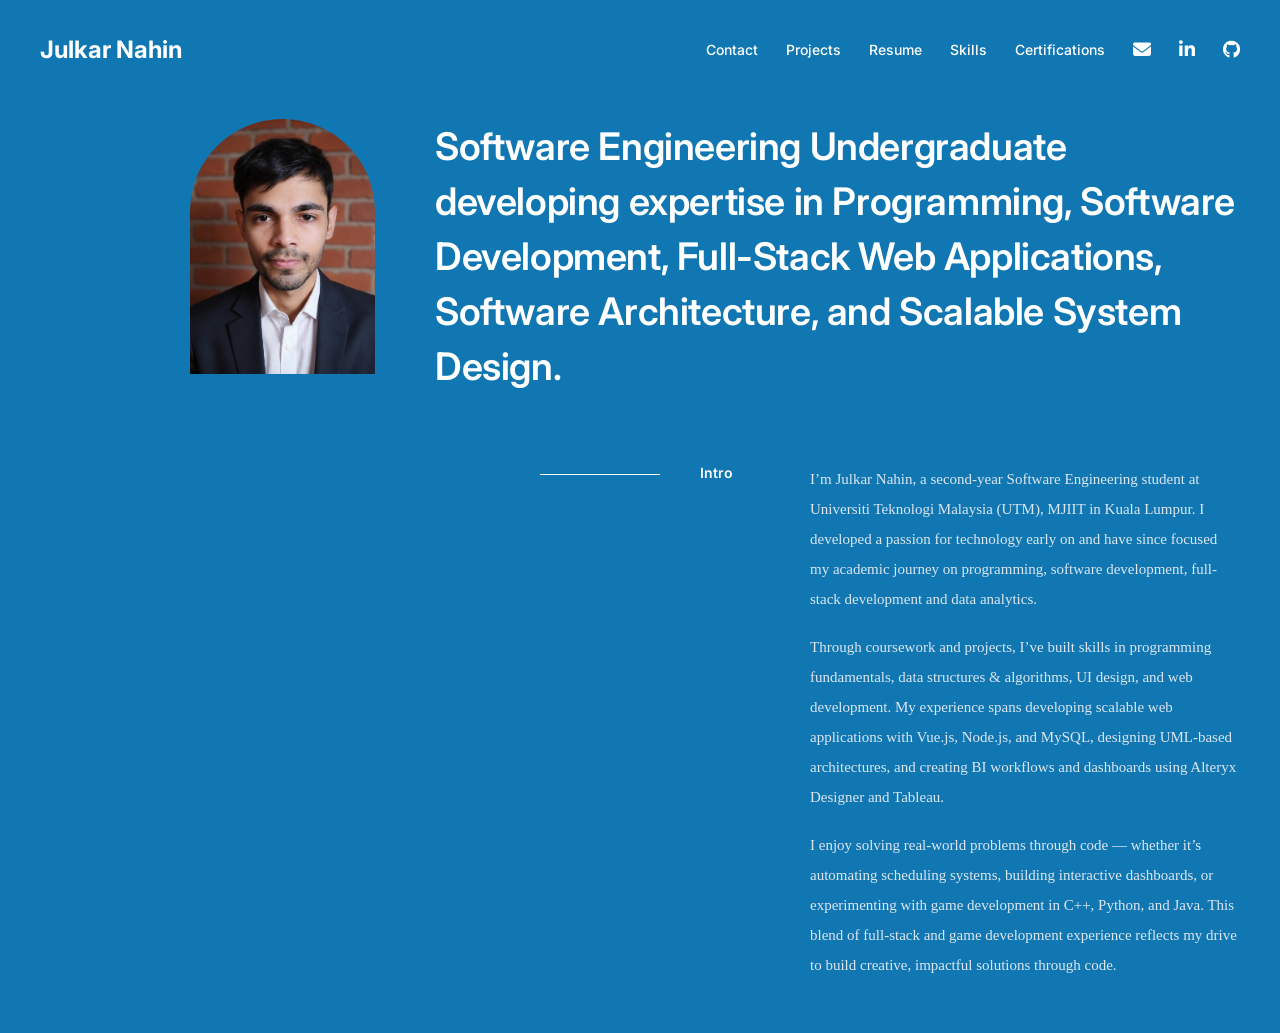
<file: index.html>
<!DOCTYPE html>
<html lang="en">

<head>
    <meta charset="UTF-8">
    <meta name="viewport" content="width=device-width, initial-scale=1.0">
    <title>Julkar Nahin</title>

    <link rel="stylesheet" href="style.css">

    <link rel="stylesheet"
    href="https://cdnjs.cloudflare.com/ajax/libs/font-awesome/6.5.1/css/all.min.css">
</head>

<body>

<div class="wrapper">

    <header>

        <div class="logo">
            Julkar Nahin
        </div>

        <nav>

            <a href="contact.html">Contact</a>
            <a href="projects.html">Projects</a>
            <a href="resume.html">Resume</a>
            <a href="skills.html">Skills</a>
            <a href="certifications.html">Certifications</a>

            <a href="mailto:julkarnahin615@gmail.com" target="_blank" aria-label="Email">
                <i class="fa-solid fa-envelope"></i>
            </a>

            <a href="https://linkedin.com/in/julkar-nahin" target="_blank" aria-label="LinkedIn">
                <i class="fa-brands fa-linkedin-in"></i>
            </a>

            <a href="https://github.com/JulkarNahin" target="_blank" aria-label="GitHub">
                <i class="fa-brands fa-github"></i>
            </a>

        </nav>

    </header>

    <main>

        <section class="hero">

            <div class="hero-image">
                <img src="images/profile.png" alt="Julkar Nahin">
            </div>

            <div class="hero-text">

                <h1>
                    Software Engineering Undergraduate developing expertise in Programming, Software Development, Full-Stack Web Applications, Software Architecture, and Scalable System Design.
                </h1>

            </div>

        </section>

        <section class="intro">

            <div class="line"></div>

            <div class="intro-title">
                Intro
            </div>

            <div class="intro-text">

                <p>
                    I’m Julkar Nahin, a second-year Software Engineering student at Universiti Teknologi Malaysia (UTM), MJIIT in Kuala Lumpur. I developed a passion for technology early on and have since focused my academic journey on programming, software development, full-stack development and data analytics.
                </p>

                <p>
                    Through coursework and projects, I’ve built skills in programming fundamentals, data structures & algorithms, UI design, and web development. My experience spans developing scalable web applications with Vue.js, Node.js, and MySQL, designing UML-based architectures, and creating BI workflows and dashboards using Alteryx Designer and Tableau.
                </p>

                <p>
                    I enjoy solving real-world problems through code — whether it’s automating scheduling systems, building interactive dashboards, or experimenting with game development in C++, Python, and Java. This blend of full-stack and game development experience reflects my drive to build creative, impactful solutions through code.
                </p>

            </div>

        </section>

    </main>

</div>

</body>
</html>
</file>
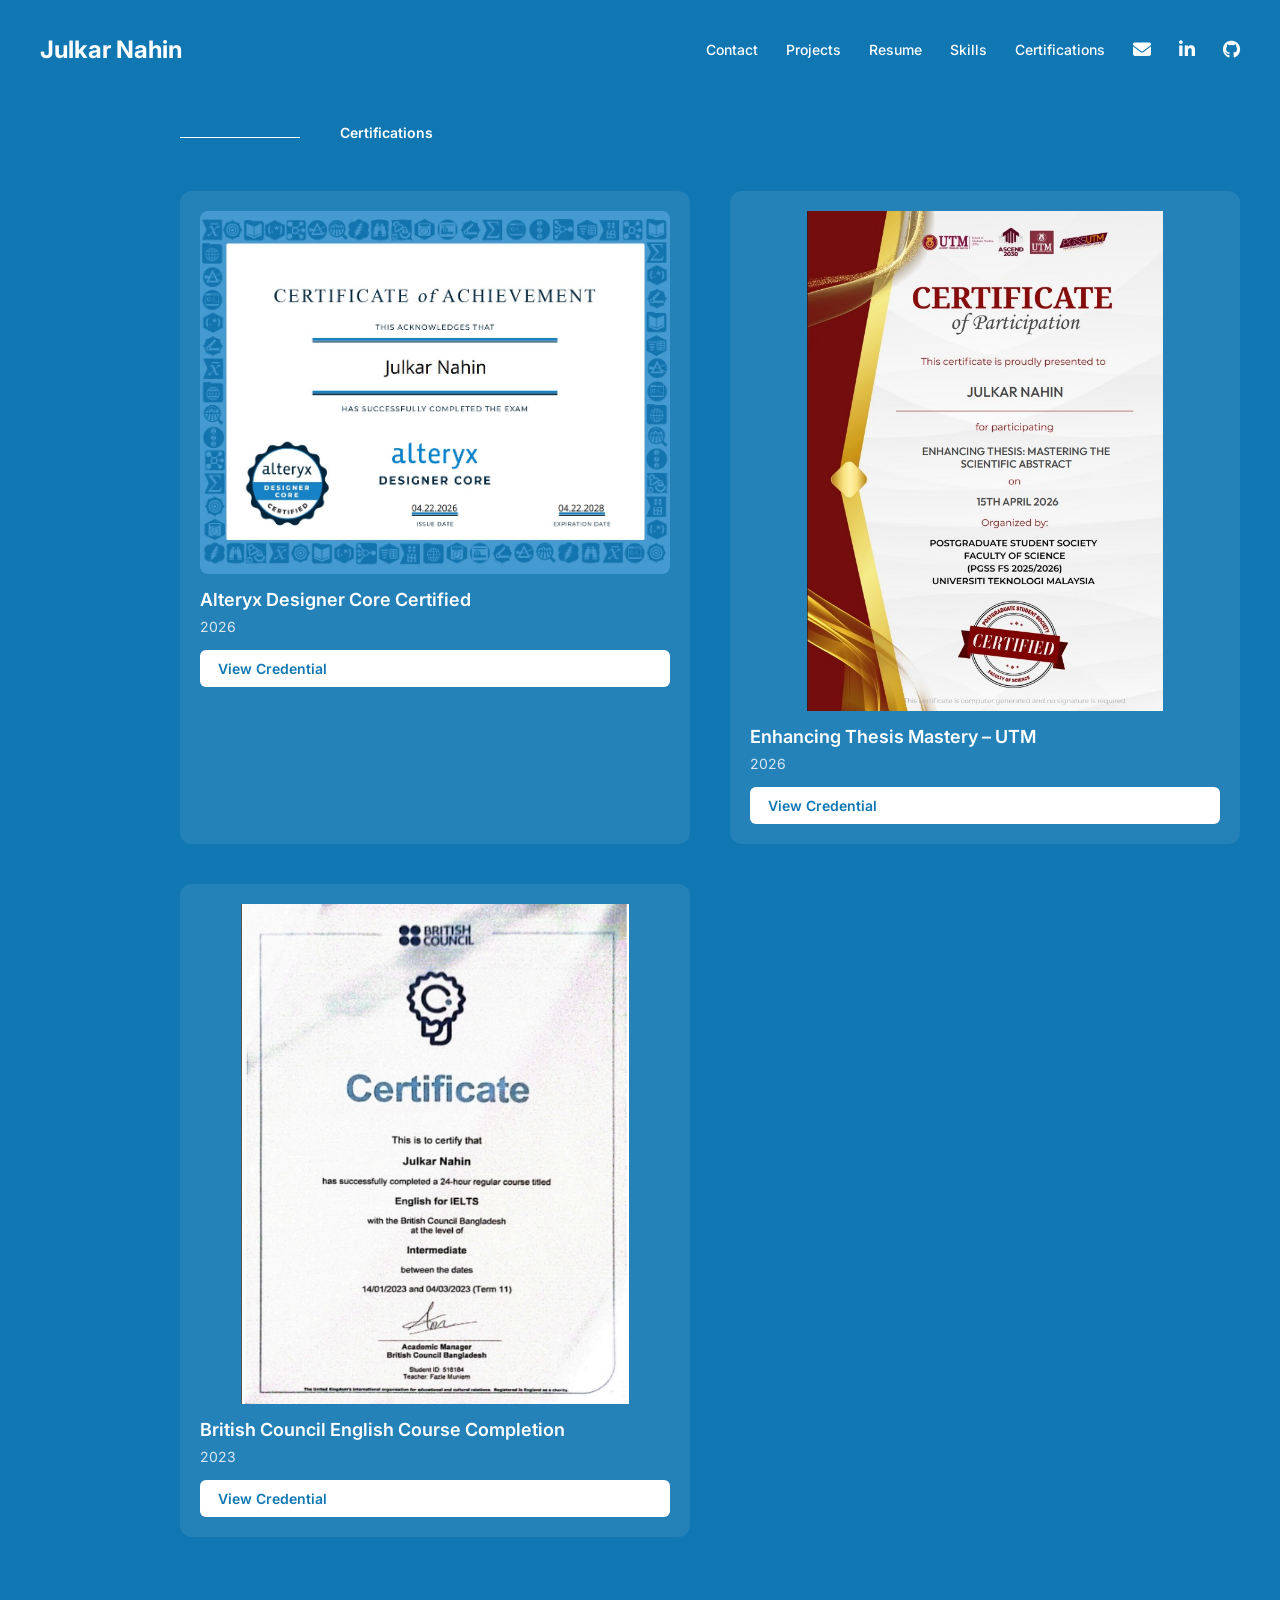
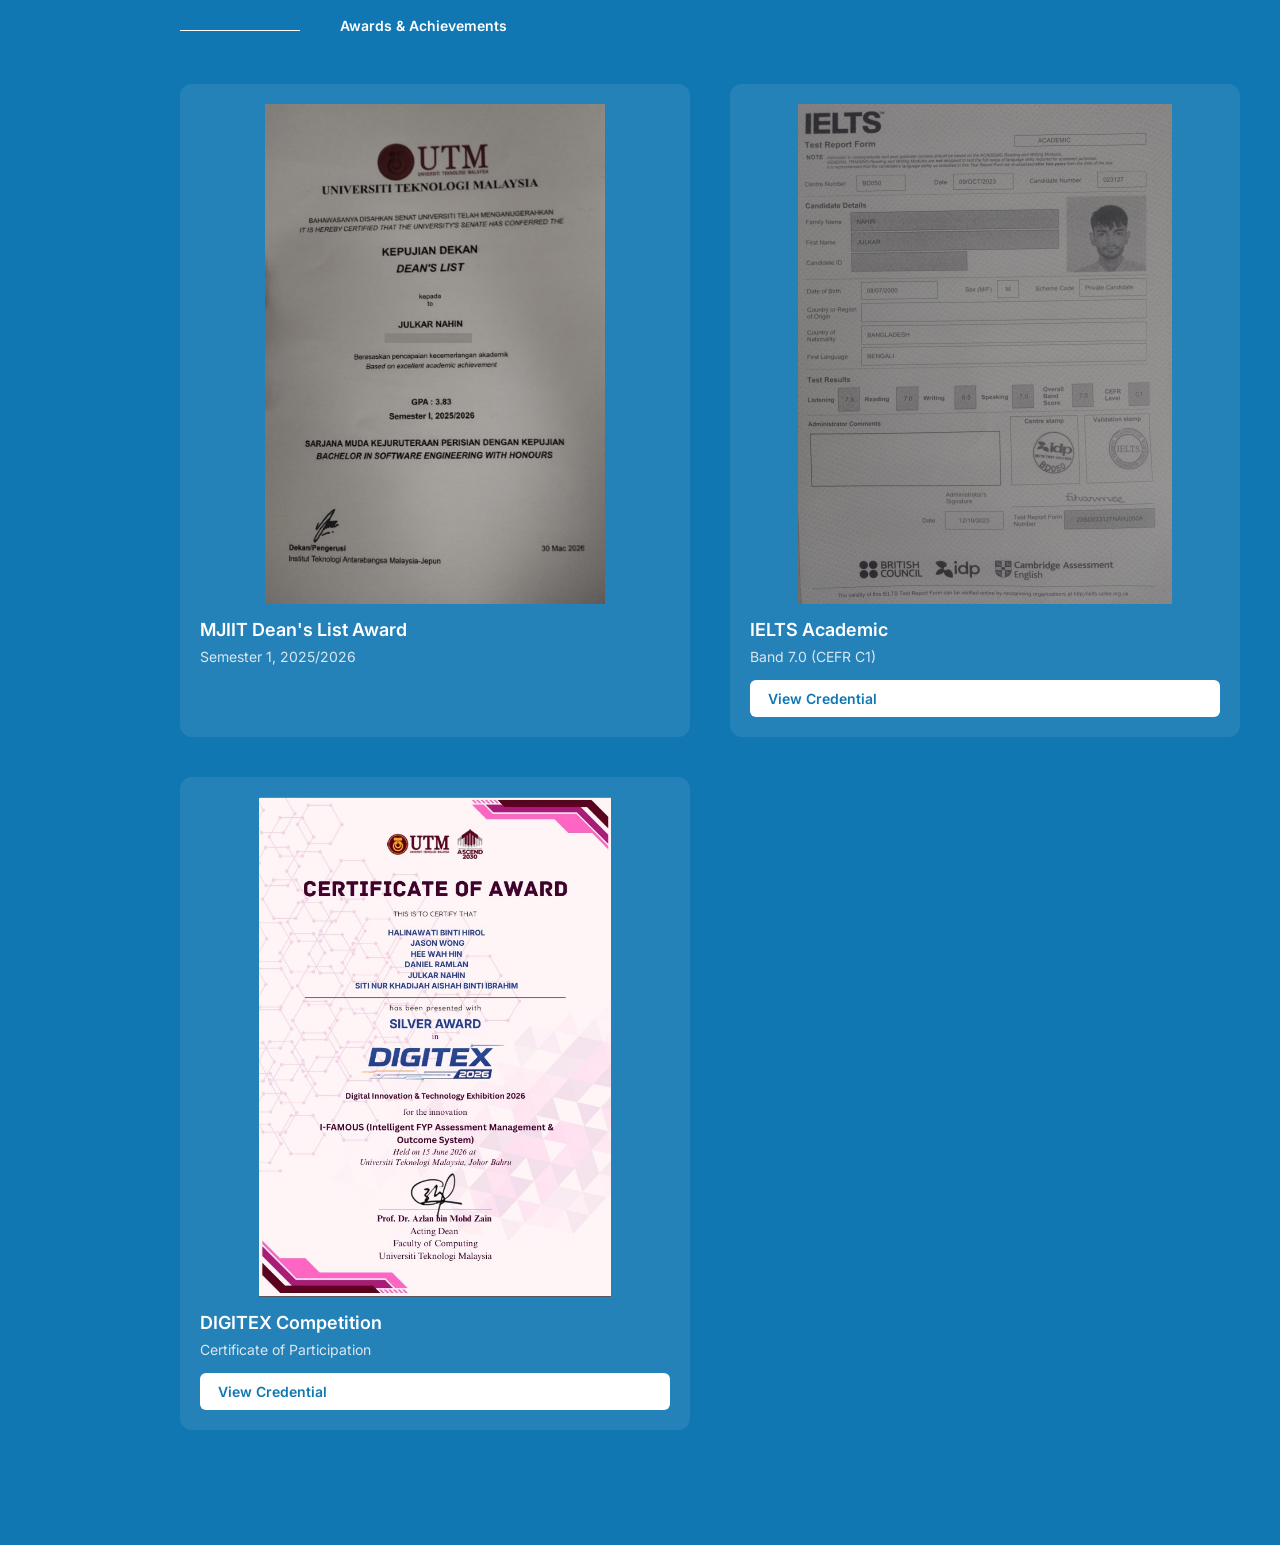
<file: certifications.html>
<!DOCTYPE html>
<html lang="en">

<head>

    <meta charset="UTF-8">
    <meta name="viewport" content="width=device-width, initial-scale=1.0">

    <title>Certifications | Julkar Nahin</title>

    <link rel="stylesheet" href="style.css">

    <link rel="stylesheet"
    href="https://cdnjs.cloudflare.com/ajax/libs/font-awesome/6.5.1/css/all.min.css">

</head>

<body>

<div class="wrapper">

    <header>

        <div class="logo">
            <a href="index.html">Julkar Nahin</a>
        </div>

        <nav>

            <a href="contact.html">Contact</a>
            <a href="projects.html">Projects</a>
            <a href="resume.html">Resume</a>
            <a href="skills.html">Skills</a>
            <a href="certifications.html">Certifications</a>

            <a href="mailto:julkarnahin615@gmail.com">
                <i class="fa-solid fa-envelope"></i>
            </a>

            <a href="https://linkedin.com/in/julkar-nahin" target="_blank">
                <i class="fa-brands fa-linkedin-in"></i>
            </a>

            <a href="https://github.com/JulkarNahin" target="_blank">
                <i class="fa-brands fa-github"></i>
            </a>

        </nav>

    </header>

    <main>

        <!-- CERTIFICATIONS -->

        <section class="certifications-page">

            <div class="skills-header">
                <div class="line"></div>
                <div class="skills-title">
                    Certifications
                </div>
            </div>

            <div class="pdf-grid">

                <!-- ALTERYX -->

                <div class="pdf-card">

                    <img src="images/alteryx.jpg"
                         alt="Alteryx Certificate">

                    <h3>Alteryx Designer Core Certified</h3>
                    <p>2026</p>

                    <a href="pdf/alteryx.pdf"
                       target="_blank"
                       class="pdf-btn">
                       View Credential
                    </a>

                </div>

                <!-- THESIS -->

                <div class="pdf-card">

                    <img src="images/thesis-mastery.jpg"
                         alt="Enhancing Thesis Mastery">

                    <h3>Enhancing Thesis Mastery – UTM</h3>
                    <p>2026</p>

                    <a href="pdf/thesis-mastery.pdf"
                       target="_blank"
                       class="pdf-btn">
                       View Credential
                    </a>

                </div>

                <!-- BRITISH COUNCIL -->

                <div class="pdf-card">

                    <img src="images/british-council.jpg"
                         alt="British Council Certificate">

                    <h3>British Council English Course Completion</h3>
                    <p>2023</p>

                    <a href="pdf/british-council.pdf"
                       target="_blank"
                       class="pdf-btn">
                       View Credential
                    </a>

                </div>

            </div>

        </section>

        <!-- AWARDS -->

        <section class="awards-page">

            <div class="skills-header">
                <div class="line"></div>
                <div class="skills-title">
                    Awards & Achievements
                </div>
            </div>

            <div class="pdf-grid">

                <!-- DEAN LIST -->

                <div class="pdf-card">

                    <img src="images/deans-list.jpg"
                         alt="Dean List Award">

                    <h3>MJIIT Dean's List Award</h3>
                    <p>Semester 1, 2025/2026</p>

                </div>

                <!-- IELTS -->

                <div class="pdf-card">

                    <img src="images/ielts.jpg"
                         alt="IELTS Academic">

                    <h3>IELTS Academic</h3>
                    <p>Band 7.0 (CEFR C1)</p>

                    <a href="pdf/ielts.pdf"
                       target="_blank"
                       class="pdf-btn">
                       View Credential
                    </a>

                </div>

                <!-- DIGITEX -->

                <div class="pdf-card">

                    <img src="images/digitex.jpg"
                         alt="DIGITEX Certificate">

                    <h3>DIGITEX Competition</h3>
                    <p>Certificate of Participation</p>

                    <a href="pdf/digitex.pdf"
                       target="_blank"
                       class="pdf-btn">
                       View Credential
                    </a>

                </div>

            </div>

        </section>

    </main>

</div>

</body>

</html>
</file>
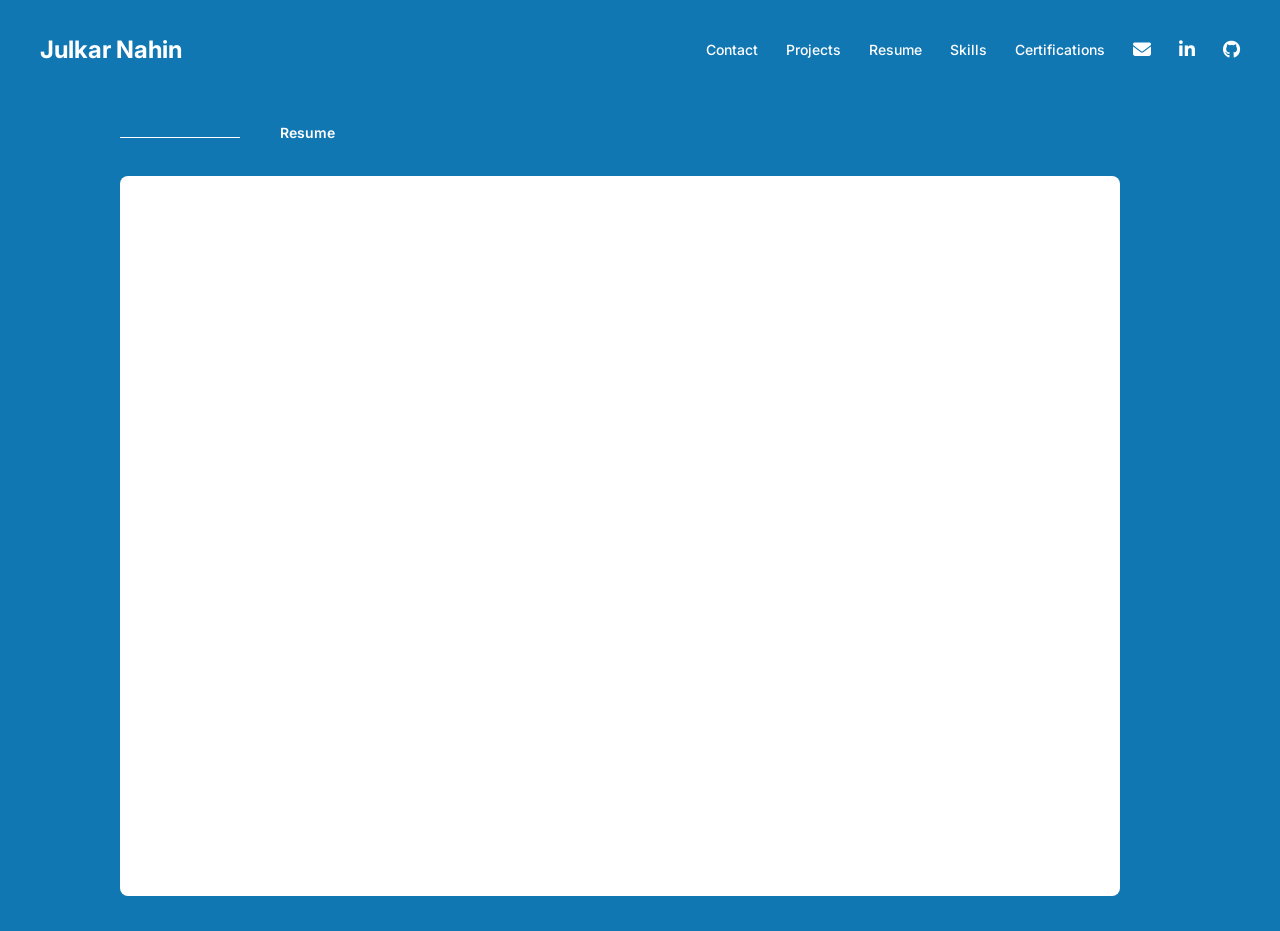
<file: resume.html>
<!DOCTYPE html>
<html lang="en">

<head>
    <meta charset="UTF-8">
    <meta name="viewport" content="width=device-width, initial-scale=1.0">
    <title>Resume | Julkar Nahin</title>

    <link rel="stylesheet" href="style.css">

    <link rel="stylesheet"
    href="https://cdnjs.cloudflare.com/ajax/libs/font-awesome/6.5.1/css/all.min.css">
</head>

<body>

<div class="wrapper">

    <header>

        <div class="logo">
            <a href="index.html">Julkar Nahin</a>
        </div>

        <nav>

            <a href="contact.html">Contact</a>
            <a href="projects.html">Projects</a>
            <a href="resume.html">Resume</a>
            <a href="skills.html">Skills</a>
            <a href="certifications.html">Certifications</a>

            <a href="mailto:julkarnahin615@gmail.com" target="_blank" aria-label="Email">
                <i class="fa-solid fa-envelope"></i>
            </a>

            <a href="https://linkedin.com/in/julkar-nahin" target="_blank" aria-label="LinkedIn">
                <i class="fa-brands fa-linkedin-in"></i>
            </a>

            <a href="https://github.com/JulkarNahin" target="_blank" aria-label="GitHub">
                <i class="fa-brands fa-github"></i>
            </a>

        </nav>

    </header>

    <main>

        <section class="resume-page">

            <div class="resume-header">

                <div class="line"></div>

                <div class="resume-title">
                    Resume
                </div>

            </div>

            <div class="resume-viewer">

                <iframe
                    src="pdf/resume.pdf"
                    title="Julkar Nahin Resume">
                </iframe>

            </div>

        </section>

    </main>

</div>

</body>
</html>
</file>
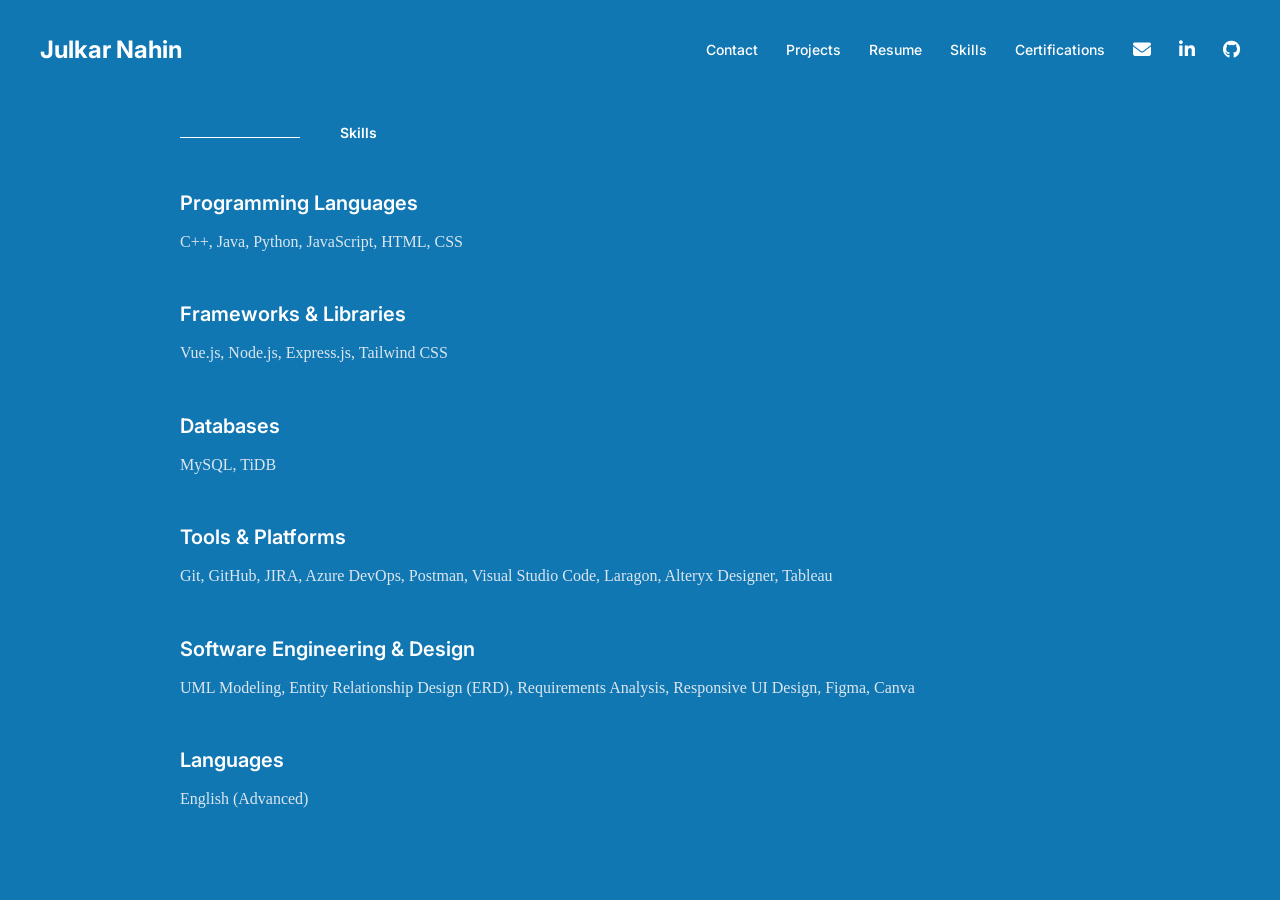
<file: skills.html>
<!DOCTYPE html>
<html lang="en">

<head>
    <meta charset="UTF-8">
    <meta name="viewport" content="width=device-width, initial-scale=1.0">
    <title>Skills | Julkar Nahin</title>

    <link rel="stylesheet" href="style.css">

    <link rel="stylesheet"
    href="https://cdnjs.cloudflare.com/ajax/libs/font-awesome/6.5.1/css/all.min.css">
</head>

<body>

<div class="wrapper">

    <header>

        <div class="logo">
            <a href="index.html">Julkar Nahin</a>
        </div>

        <nav>

            <a href="contact.html">Contact</a>
            <a href="projects.html">Projects</a>
            <a href="resume.html">Resume</a>
            <a href="skills.html">Skills</a>
            <a href="certifications.html">Certifications</a>

            <a href="mailto:julkarnahin615@gmail.com" target="_blank">
                <i class="fa-solid fa-envelope"></i>
            </a>

            <a href="https://linkedin.com/in/julkar-nahin" target="_blank">
                <i class="fa-brands fa-linkedin-in"></i>
            </a>

            <a href="https://github.com/JulkarNahin" target="_blank">
                <i class="fa-brands fa-github"></i>
            </a>

        </nav>

    </header>

    <main>

        <section class="skills-page">

            <div class="skills-header">

                <div class="line"></div>

                <div class="skills-title">
                    Skills
                </div>

            </div>

            <div class="skills-content">

                <div class="skill-group">

                    <h3>Programming Languages</h3>

                    <p>
                        C++, Java, Python, JavaScript, HTML, CSS
                    </p>

                </div>

                <div class="skill-group">

                    <h3>Frameworks & Libraries</h3>

                    <p>
                        Vue.js, Node.js, Express.js, Tailwind CSS
                    </p>

                </div>

                <div class="skill-group">

                    <h3>Databases</h3>

                    <p>
                        MySQL, TiDB
                    </p>

                </div>

                <div class="skill-group">

                    <h3>Tools & Platforms</h3>

                    <p>
                        Git, GitHub, JIRA, Azure DevOps, Postman,
                        Visual Studio Code, Laragon,
                        Alteryx Designer, Tableau
                    </p>

                </div>

                <div class="skill-group">

                    <h3>Software Engineering & Design</h3>

                    <p>
                        UML Modeling, Entity Relationship Design (ERD),
                        Requirements Analysis, Responsive UI Design,
                        Figma, Canva
                    </p>

                </div>

                <div class="skill-group">

                    <h3>Languages</h3>

                    <p>
                        English (Advanced)
                    </p>

                </div>

            </div>

        </section>

    </main>

</div>

</body>
</html>
</file>
<file: style.css>
@import url('https://fonts.googleapis.com/css2?family=Inter:wght@300;400;500;600;700&display=swap');

*{
    margin:0;
    padding:0;
    box-sizing:border-box;
}

html,
body{
    width:100%;
    min-height:100%;
}

body{
    background:#1177B3;
    color:#ffffff;
    font-family:'Inter',sans-serif;
    overflow-x:hidden;
}

a{
    text-decoration:none;
    color:white;
}

/* =========================
   WRAPPER
========================= */

.wrapper{
    width:100%;
    max-width:1400px;
    margin:0 auto;
    padding:35px 40px;
    min-height:100vh;
}

/* =========================
   HEADER
========================= */

header{
    display:flex;
    justify-content:space-between;
    align-items:center;
}

.logo{
    font-size:24px;
    font-weight:700;
}

nav{
    display:flex;
    align-items:center;
    gap:28px;
}

nav a{
    color:white;
    font-size:14px;
    font-weight:500;
    transition:0.3s ease;
}

nav a:hover{
    opacity:0.8;
}

nav i{
    font-size:18px;
}

/* =========================
   HERO SECTION
========================= */

.hero{

    margin-top:55px;

    display:grid;

    grid-template-columns:
    185px
    1fr;

    column-gap:60px;

    align-items:start;

    margin-left:150px;
}

.hero-image{
    width:185px;
    height:255px;
    overflow:hidden;
    border-radius:95px 95px 0 0;
}

.hero-image img{
    width:100%;
    height:100%;
    object-fit:cover;
}

.hero-text{
    max-width:850px;
}

.hero-text h1{
    font-size:38px;
    font-weight:600;
    line-height:1.45;
    letter-spacing:-0.4px;
}

/* =========================
   INTRO SECTION
========================= */

.intro{

    margin-top:70px;

    display:grid;

    grid-template-columns:
    120px
    70px
    1fr;

    gap:40px;

    margin-left:500px;
}

.line{
    width:120px;
    height:1px;
    background:white;
    margin-top:10px;
}

.intro-title{
    font-size:14px;
    font-weight:600;
}

.intro-text{
    max-width:850px;
}

.intro-text p{
    font-family:Georgia, serif;
    font-size:15px;
    line-height:2;
    color:#dbe6ef;
    margin-bottom:18px;
}

/* =========================
   RESUME PAGE
========================= */

.resume-page{
    margin-top:60px;
    margin-left:80px;
}

.resume-header{
    display:flex;
    align-items:center;
    gap:40px;
    margin-bottom:35px;
}

.resume-title{
    font-size:14px;
    font-weight:600;
}

.resume-viewer{
    width:100%;
    max-width:1000px;
    height:80vh;

    background:white;

    border-radius:8px;

    overflow:hidden;
}

.resume-viewer iframe{
    width:100%;
    height:100%;
    border:none;
}

@media(max-width:1100px){

    .resume-page{
        margin-left:0;
    }

    .resume-viewer{
        height:75vh;
    }
}

@media(max-width:768px){

    .resume-viewer{
        height:70vh;
    }
}

/* =========================
   PROJECTS PAGE
========================= */
/*
.projects-page{
    margin-top:60px;
    margin-left:140px;
    margin-bottom:80px;
}

.project-card{
    margin-bottom:60px;
    max-width:1000px;
}

.project-image{
    width:100%;
    height:320px;

    background:rgba(255,255,255,0.08);

    border:2px dashed rgba(255,255,255,0.3);

    border-radius:10px;

    display:flex;
    justify-content:center;
    align-items:center;

    font-size:18px;
    color:#dbe6ef;

    margin-bottom:25px;
}

.project-content h2{
    font-size:28px;
    margin-bottom:10px;
}

.project-tech{
    color:#dbe6ef;
    font-size:15px;
    margin-bottom:20px;
}

.project-content ul{
    padding-left:20px;
}

.project-content li{
    color:#dbe6ef;
    line-height:1.9;
    margin-bottom:8px;
}

@media(max-width:1100px){

    .projects-page{
        margin-left:0;
    }
}
*/

/* =========================
   PROJECTS PAGE
========================= */

.projects-page{
    margin-top:60px;
    margin-left:140px;
    margin-bottom:100px;
}

.project-card{
    max-width:1000px;
    margin-bottom:100px;
    padding-bottom:50px;
    border-bottom:1px solid rgba(255,255,255,0.15);
}

/* =========================
   PROJECT PREVIEW
========================= */

.project-gif{
    width:100%;
    height:420px;
    object-fit:cover;
    border-radius:10px;
    border:2px solid rgba(255,255,255,0.25);
    background:#000;
    display:block;
    margin-bottom:25px;
}

.project-placeholder{
    width:100%;
    height:420px;

    display:flex;
    justify-content:center;
    align-items:center;

    background:rgba(255,255,255,0.08);

    border:2px dashed rgba(255,255,255,0.30);

    border-radius:10px;

    font-size:24px;
    font-weight:600;

    color:#dbe6ef;

    margin-bottom:25px;
}

/* =========================
   PROJECT IMAGES
========================= */

.project-images{
    display:flex;
    gap:20px;
    width:100%;
    margin-bottom:25px;   /* SAME GAP AS ECOVALE */
}

.project-images img{
    flex:1;
    height:420px;         /* SAME HEIGHT AS GIF */
    width:0;
    object-fit:cover;

    border-radius:10px;

    border:2px solid rgba(255,255,255,0.25);

    display:block;
}

/* =========================
   PROJECT BUTTONS
========================= */

.project-links{
    display:flex;
    flex-wrap:wrap;
    gap:20px;
    margin-bottom:25px;   /* SAME GAP AS ECOVALE */
}

.project-btn{
    display:flex;
    align-items:center;
    justify-content:center;

    gap:10px;

    padding:14px 22px;

    min-width:220px;

    border:2px solid white;

    border-radius:6px;

    color:white;

    font-size:15px;
    font-weight:600;

    transition:0.3s ease;
}

.project-btn:hover{
    background:white;
    color:#1177B3;
}

.project-btn i{
    font-size:18px;
}

/* =========================
   PROJECT CONTENT
========================= */

.project-content h2{
    font-size:32px;
    font-weight:600;
    margin-bottom:8px;
}

.project-tech{
    font-size:15px;
    color:#dbe6ef;
    font-weight:500;
    margin-bottom:25px;
}

.project-content p{
    font-family:Georgia, serif;
    font-size:16px;
    line-height:1.9;
    color:#dbe6ef;
    margin-bottom:20px;
}

.project-content ul{
    padding-left:22px;
}

.project-content li{
    font-family:Georgia, serif;
    font-size:15px;
    line-height:2.1;
    color:#dbe6ef;
    margin-bottom:10px;
}

/* =========================
   CERTIFICATIONS PAGE
========================= */

.certifications-page{
    margin-top:60px;
    margin-left:140px;
}

.awards-page{
    margin-top:80px;
    margin-left:140px;
    margin-bottom:80px;
}

.pdf-grid{
    display:grid;
    grid-template-columns:repeat(2,1fr);
    gap:40px;
    max-width:1100px;
}

.pdf-card{
    background:rgba(255,255,255,0.08);
    border-radius:12px;
    padding:20px;
    overflow:hidden;
    transition:0.3s ease;
}

.pdf-card:hover{
    transform:translateY(-6px);
}

.pdf-card a{
    display:block;
}

.pdf-card img{
    width:100%;
    height:auto;
    max-height:500px;
    object-fit:contain;
    border-radius:8px;
    display:block;
}

.pdf-card h3{
    margin-top:15px;
    font-size:18px;
    font-weight:600;
}

.pdf-card p{
    margin-top:8px;
    color:#dbe6ef;
    font-size:14px;
}

@media(max-width:1100px){

    .certifications-page,
    .awards-page{
        margin-left:0;
    }

    .pdf-grid{
        grid-template-columns:1fr;
    }
}

@media(max-width:768px){

    .pdf-grid{
        grid-template-columns:1fr;
    }

    .pdf-card img{
        height:220px;
    }
}

.pdf-btn{
    display:inline-block;
    margin-top:15px;
    padding:10px 18px;

    background:white;
    color:#1177B3;

    border-radius:6px;
    font-size:14px;
    font-weight:600;

    transition:0.3s;
}

.pdf-btn:hover{
    background:#e8eef4;
}

/* =========================
   CONTACT PAGE
========================= */

.contact-page{
    margin-top:60px;
    margin-left:80px;
}

.contact-header{
    display:flex;
    align-items:center;
    gap:40px;
    margin-bottom:50px;
}

.contact-title{
    font-size:14px;
    font-weight:600;
}

.contact-content{
    max-width:900px;
}

.contact-item{
    display:flex;
    gap:50px;
    padding:20px 0;
    border-bottom:1px solid rgba(255,255,255,0.2);
}

.contact-item span{
    min-width:120px;
    font-size:14px;
    font-weight:600;
}

.contact-item a{
    color:#dbe6ef;
    font-size:15px;
    transition:0.3s;
}

.contact-item a:hover{
    color:white;
}

@media(max-width:768px){

    .contact-page{
        margin-left:0;
    }

    .contact-item{
        flex-direction:column;
        gap:10px;
    }
}

/* =========================
   SKILLS PAGE
========================= */

.skills-page{
    margin-top:60px;
    margin-left:140px;
}

.skills-header{
    display:flex;
    align-items:center;
    gap:40px;
    margin-bottom:50px;
}

.skills-title{
    font-size:14px;
    font-weight:600;
}

.skills-content{
    max-width:900px;
}

.skill-group{
    margin-bottom:45px;
}

.skill-group h3{
    font-size:20px;
    font-weight:600;
    margin-bottom:12px;
}

.skill-group p{
    font-family:Georgia, serif;
    font-size:16px;
    line-height:1.9;
    color:#dbe6ef;
}

@media(max-width:1100px){

    .skills-page{
        margin-left:0;
    }
}

/* =========================
   TABLET
========================= */

@media(max-width:1100px){

    .hero{
        margin-left:0;
        grid-template-columns:1fr;
        gap:30px;
    }

    .intro{
        margin-left:0;
        grid-template-columns:1fr;
        gap:20px;
    }

    .hero-text,
    .intro-text{
        max-width:100%;
    }
}

/* =========================
   MOBILE
========================= */

@media(max-width:768px){

    .wrapper{
        padding:20px;
    }

    header{
        flex-direction:column;
        gap:20px;
    }

    nav{
        flex-wrap:wrap;
        justify-content:center;
        gap:15px;
    }

    .hero{
        margin-left:0;
        margin-top:40px;
        grid-template-columns:1fr;
        gap:25px;
    }

    .hero-image{
        width:180px;
        height:240px;
    }

    .hero-text{
        margin-left:0;
        max-width:100%;
    }

    .hero-text h1{
        font-size:24px;
        line-height:1.5;
    }

    .intro{
        margin-left:0;
        grid-template-columns:1fr;
        gap:15px;
    }

    .line{
        width:100px;
    }

    .intro-text{
        max-width:100%;
    }

    .intro-text p{
        font-size:15px;
        line-height:1.8;
    }

    /* Skills */
    .skills-page{
        margin-left:0;
    }

    /* Projects */
    .projects-page{
        margin-left:0;
    }

    .project-image{
        height:220px;
    }

    /* Resume */
    .resume-page{
        margin-left:0;
    }

    .resume-viewer{
        height:600px;
    }

    /* Certifications */
    .certifications-page,
    .awards-page{
        margin-left:0;
    }

    .pdf-grid{
        grid-template-columns:1fr;
    }

    .pdf-card iframe{
        height:350px;
    }

    /* Contact */
    .contact-page{
        margin-left:0;
    }

    .contact-item{
        flex-direction:column;
        gap:10px;
    }
}
</file>
